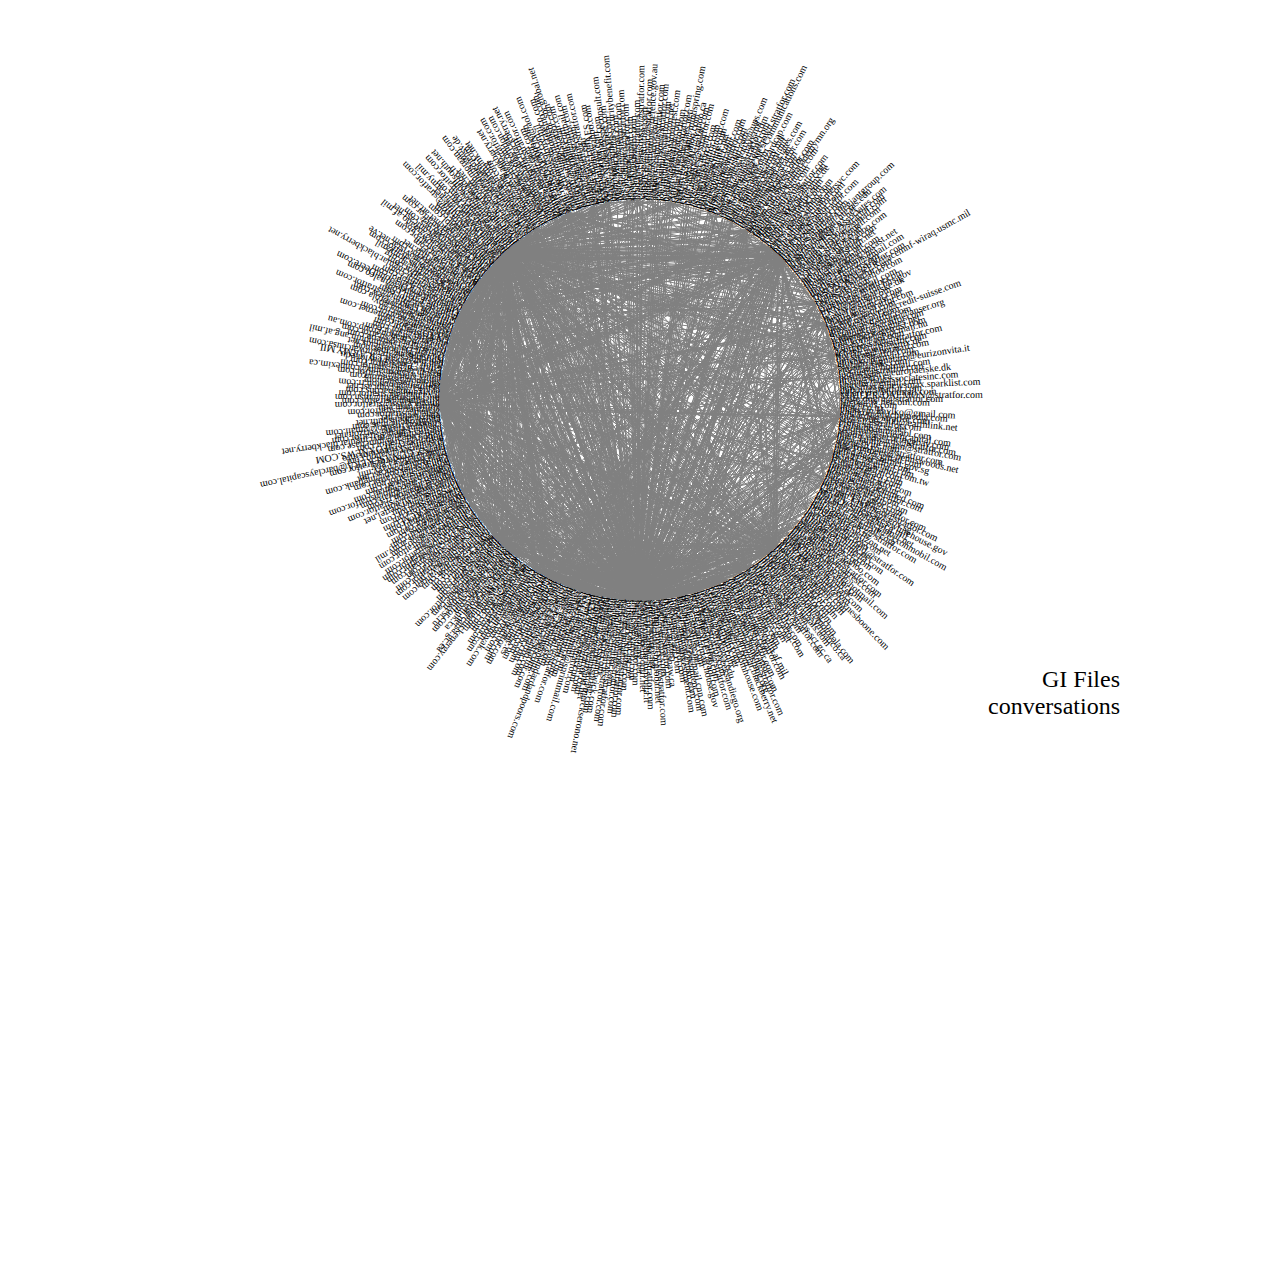
<file: gi-files/index.html>
<!DOCTYPE html>
<html>
  <head>
    <meta http-equiv="Content-Type" content="text/html;charset=utf-8"/>
    <link type="text/css" rel="stylesheet" href="style.css"/>
    <link type="text/css" rel="stylesheet" href="visual.css"/>
  </head>
  <body>

    <h2>
      GI Files<br>
      conversations
    </h2>
    <script type="text/javascript" src="d3.js"></script>
    <script type="text/javascript" src="d3.layout.js"></script>
    <script type="text/javascript" src="app.js"></script>
  </body>
</html>
</file>
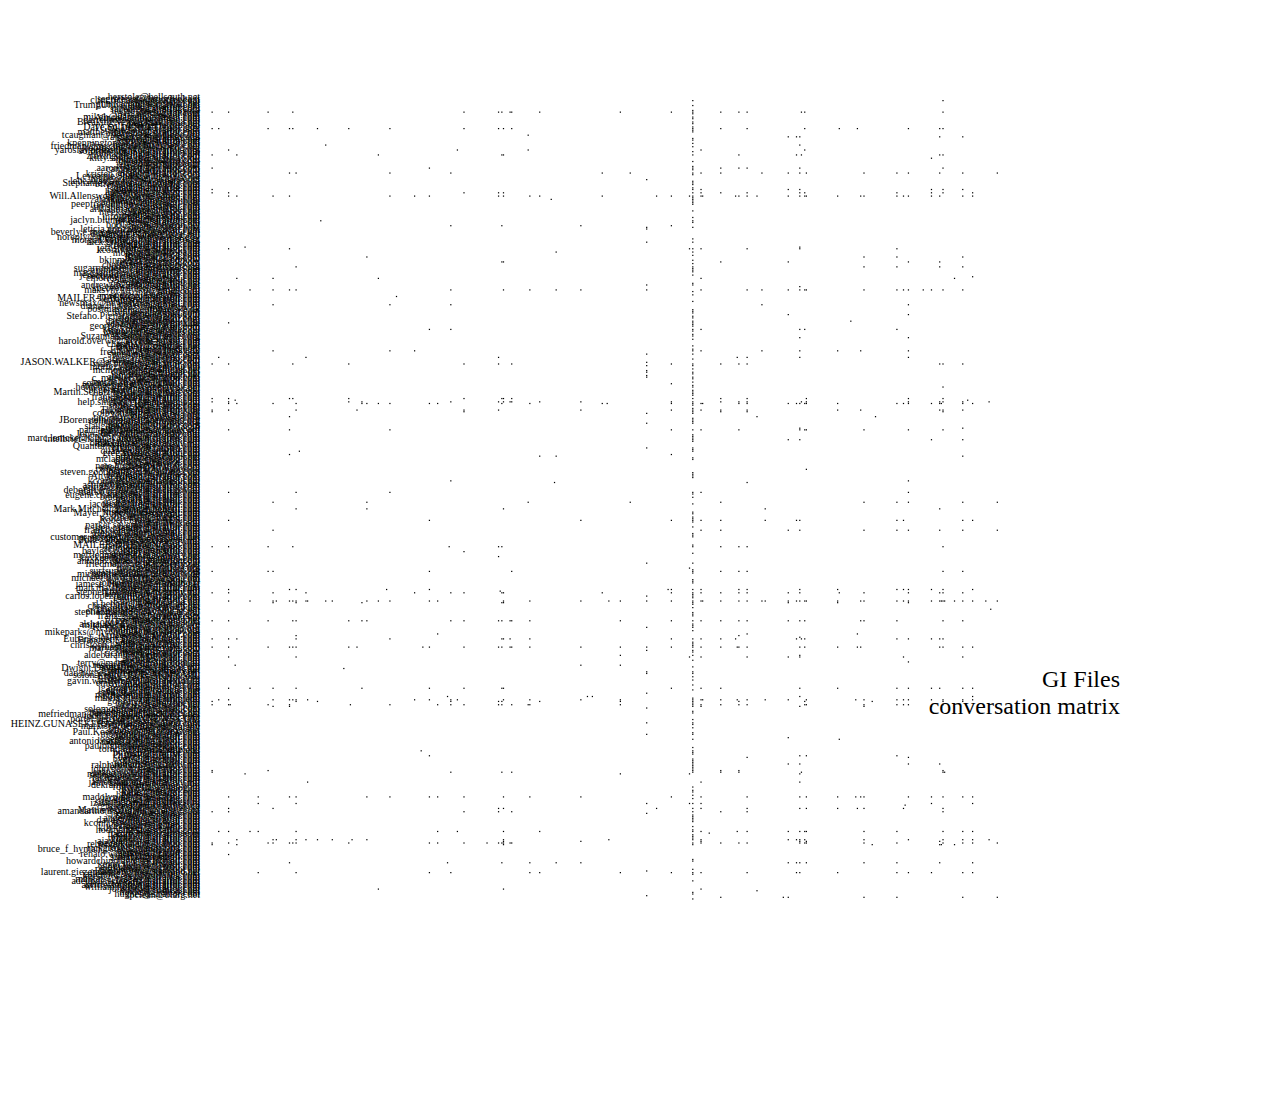
<file: gi-files/matrix/index.html>
<!DOCTYPE html>
<html>
  <head>
    <meta http-equiv="Content-Type" content="text/html;charset=utf-8"/>
    <link type="text/css" rel="stylesheet" href="style.css"/>
    <link type="text/css" rel="stylesheet" href="visual.css"/>
  </head>
  <body>

    <h2>
      GI Files<br>
      conversation matrix
    </h2>
    <script type="text/javascript" src="d3.js"></script>
    <script type="text/javascript" src="d3.layout.js"></script>
    <script type="text/javascript" src="app.js"></script>
  </body>
</html>
</file>
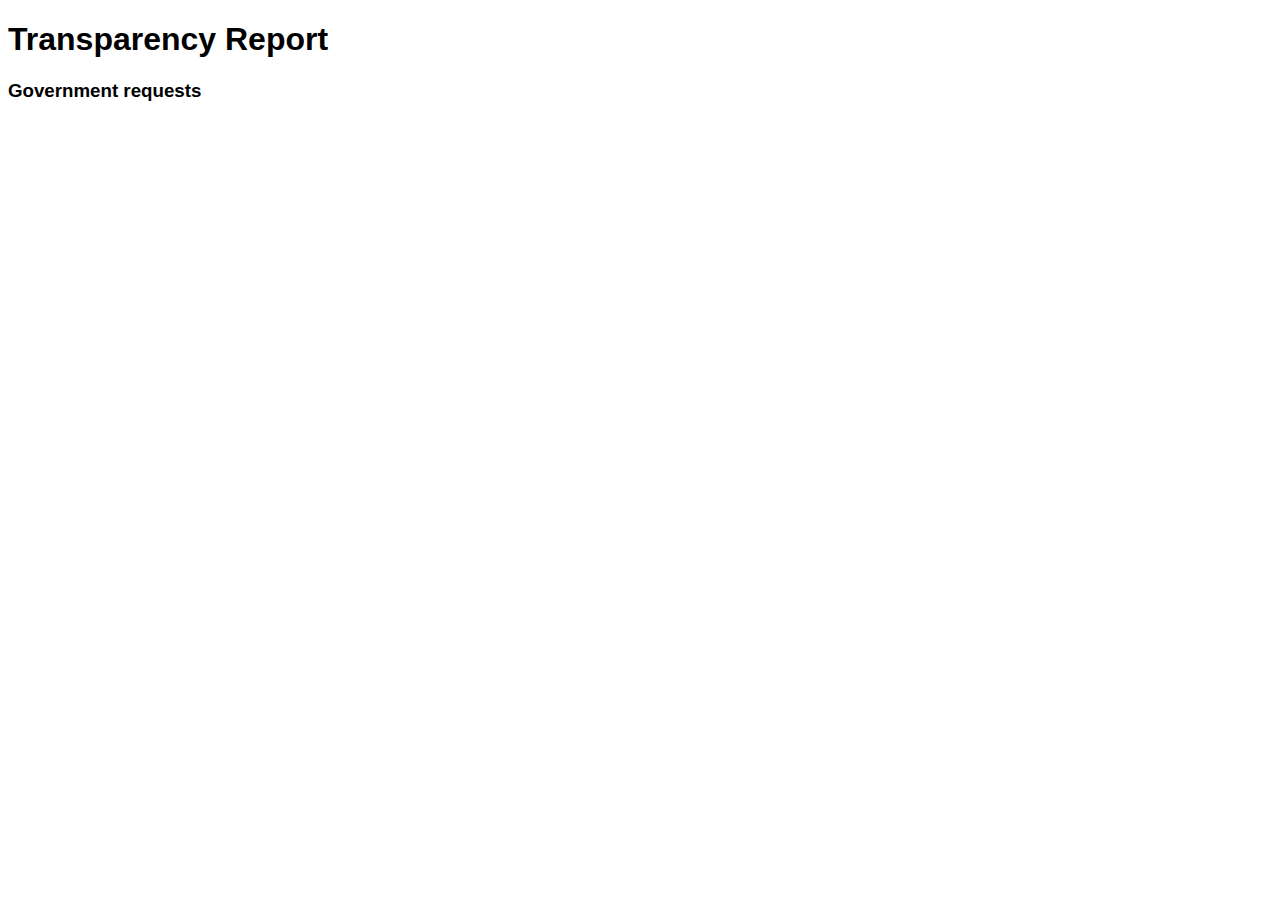
<file: transparency/BarGraphSimple/index.html>
<!DOCTYPE html>
<html>
    <head>
        <meta charset="utf-8">
        <title>Transparency Report Diagram</title>
        <link rel="stylesheet" href="app.css">
    </head>
    <body>
        <h1>Transparency Report</h1>
		<h3>Government requests</h3>

        <div class="chart"></div>

        <script src="http://d3js.org/d3.v3.min.js"></script>
        <script src="http://d3js.org/topojson.v1.min.js"></script>
        <script src="app.js"></script>
    </body>
</html>
</file>
<file: gi-files/style.css>
body {
  font: 300 36px "Helvetica Neue";
  height: 640px;
  margin: 80px 160px 80px 160px;
  overflow: hidden;
  position: relative;
  width: 960px;
}

a:link, a:visited {
  color: #777;
  text-decoration: none;
}

a:hover {
  color: #666;
}

blockquote {
  margin: 0;
}

blockquote:before {
  content: "“";
  position: absolute;
  left: -.4em;
}

blockquote:after {
  content: "”";
  position: absolute;
}

body > ul {
  margin: 0;
  padding: 0;
}

h1 {
  font-size: 64px;
}

h1, h2, h3 {
  font-weight: inherit;
  margin: 0;
}

h2, h3 {
  text-align: right;
  font-size: inherit;
  position: absolute;
  bottom: 0;
  right: 0;
}

h2 {
  font-size: 24px;
  position: absolute;
}

h3 {
  bottom: -20px;
  font-size: 18px;
}

.invert {
  background: #1f1f1f;
  color: #dcdccc;
}

.invert h2, .invert h3 {
  color: #7f9f7f;
}

.string, .regexp {
  color: #f39;
}

.keyword {
  color: #00c;
}

.comment {
  color: #777;
  font-style: oblique;
}

.number {
  color: #369;
}

.class, .special {
  color: #1181B8;
}

body > svg {
  position: absolute;
  top: -80px;
  left: -160px;
}
</file>
<file: gi-files/visual.css>
path.arc {
  cursor: move;
  fill: #fff;
}

.node {
  font-size: 10px;
}

.node line {
  stroke-width: 1px;
  stroke: rgba(128,128,128,1.0);
}
</file>
<file: gi-files/matrix/style.css>
body {
  font: 300 36px "Helvetica Neue";
  height: 640px;
  margin: 80px 160px 80px 160px;
  overflow: hidden;
  position: relative;
  width: 960px;
}

a:link, a:visited {
  color: #777;
  text-decoration: none;
}

a:hover {
  color: #666;
}

blockquote {
  margin: 0;
}

blockquote:before {
  content: "“";
  position: absolute;
  left: -.4em;
}

blockquote:after {
  content: "”";
  position: absolute;
}

body > ul {
  margin: 0;
  padding: 0;
}

h1 {
  font-size: 64px;
}

h1, h2, h3 {
  font-weight: inherit;
  margin: 0;
}

h2, h3 {
  text-align: right;
  font-size: inherit;
  position: absolute;
  bottom: 0;
  right: 0;
}

h2 {
  font-size: 24px;
  position: absolute;
}

h3 {
  bottom: -20px;
  font-size: 18px;
}

.invert {
  background: #1f1f1f;
  color: #dcdccc;
}

.invert h2, .invert h3 {
  color: #7f9f7f;
}

.string, .regexp {
  color: #f39;
}

.keyword {
  color: #00c;
}

.comment {
  color: #777;
  font-style: oblique;
}

.number {
  color: #369;
}

.class, .special {
  color: #1181B8;
}

body > svg {
  position: absolute;
  top: -80px;
  left: -160px;
}
</file>
<file: gi-files/matrix/visual.css>
.row {
	font-size: 10px;
}
</file>
<file: transparency/BarGraphSimple/app.css>
body {
    background: white;
    color: black;
    font-family: sans-serif;
    font-size: 16px;
}

svg {
	background: white;
}
	
.bar_facebook {
	fill:#aaa;
}

.bar_facebook_percentage {
	fill:#000;
}

.label {
	font-family: Arial;
	font-size  : 12px;
	font-weight: normal;
	text-anchor: end;
	fill:#000;
}

.value {
	font-family: Arial;
	font-size  : 12px;
	font-weight: normal;
	text-anchor: start;
	fill:#000;
}
</file>
